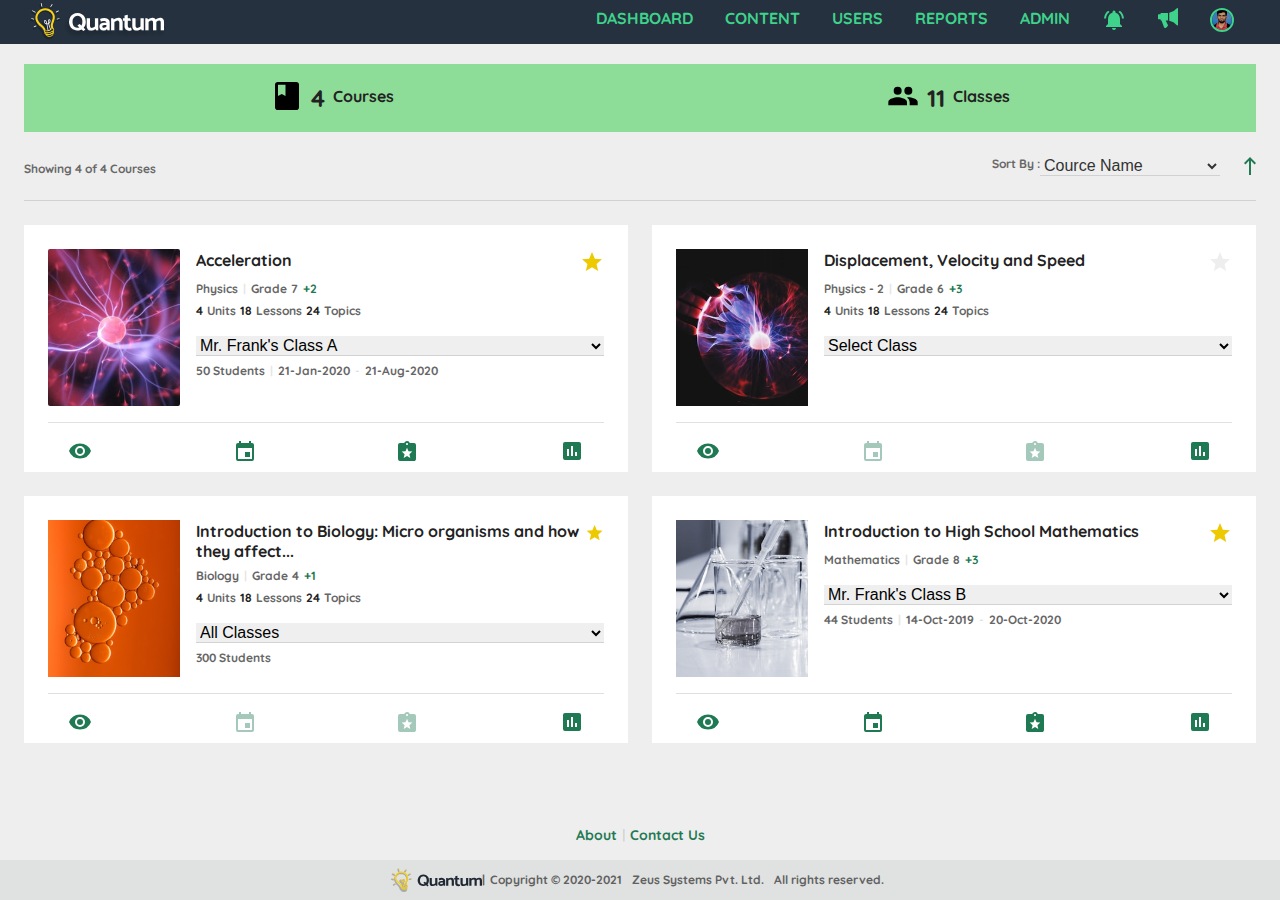
<file: dashboard/index.html>
<!DOCTYPE html>
<html lang="en">

<head>
    <meta charset="UTF-8">
    <meta name="viewport" content="width=device-width, initial-scale=1.0">
    <link rel="preload" href="/login-page/Quicksand-VariableFont_wght.woff2" as="font" type="font/woff2"
        crossorigin="anonymous">
    <link rel="stylesheet" href="/dashboard/style.css">
    <title>Document</title>
</head>

<body>
    <div class="flex">
        <div class="header">
            <img src="/dashboard/logo used in header.svg" alt="quantum">
            <div class="dashboard nav large-screen">DASHBOARD</div>
            <div class="nav large-screen">CONTENT</div>
            <div class="nav large-screen">USERS</div>
            <div class="nav large-screen">REPORTS</div>
            <div class="nav large-screen">ADMIN</div>
            <div class="nav bell"><img src="/dashboard/alerts.svg" alt="Alert as image.">
                <div class="alerts-announcements">
                </div>
            </div>
            <div class="nav"><img src="/dashboard/announcements.svg" alt="announcements as image">
                <div class="alerts-announcements" id="ann">
                </div>
            </div>
            <div class="nav profile"><img src="/dashboard/IT024_Meet_Dadhania.jpg" alt=""></div>
            <div class="nav menu"><img src="/dashboard/hamburger-menu.svg" alt="">
                <div class="hamburger-menu">
                    <div class="menuitem">DASHBOARD</div>
                    <div class="menuitem">CONTENT</div>
                    <div class="menuitem">USERS</div>
                    <div class="menuitem">REPORTS</div>
                    <div class="menuitem">ADMIN</div>
                </div>
            </div>
        </div>
        <div class="main">
            <div class="course-class-toggle">
                <div class="courses-toggle">
                    <img src="/dashboard/courses.svg" alt="courses img">
                    <div class="courses-nos">4</div>
                    <div class="courses-toggle-label">Courses</div>
                </div>
                <div class="classes-toggle">
                    <img src="/dashboard/classes.svg" alt="classes img">
                    <div class="classes-nos">11</div>
                    <div class="classes-toggle-label">Classes</div>
                </div>
            </div>
            <div class="class-for-line">
                <div class="filter-panel">
                    <div class="showing-label">Showing 4 of 4 Courses</div>
                    <div class="filter-div">
                        <div class="sort-by-label">Sort By :</div>
                        <select name="course" id="course" class="courses-select">
                            <option value="" disabled selected>Cource Name</option>
                            <option value="">Acceleration</option>
                            <option value="">Displacement, Velocity and Speed</option>
                            <option value="">Introduction to Biology: Micro organisms and how they affec...</option>
                            <option value="">Introduction to High School Mathematics</option>
                        </select>
                        <img src="/dashboard/sort.svg" alt="sort img" class="sort">
                    </div>
                </div>
            </div>
            <div class="courses-grid">

            </div>
        </div>
        <div class="contact-div">
            <div class="about">About</div>
            <div class="pipe">|</div>
            <div class="contact">Contact Us</div>
        </div>
        <div class="footer">
            <div class="footer-text">
                <img src="/dashboard/logo used in footer.svg" alt="quantum">
                <span class="pipe large-screen">|</span><span class="footer-text">Copyright © 2020-2021</span><span
                    class="footer-text company-name">Zeus Systems Pvt. Ltd.</span><span class="footer-text">All rights
                    reserved.</span>
            </div>
        </div>
    </div>
    <script src="/dashboard/script.js"></script>
    <script src="/dashboard/scriptalert.js"></script>
    <script src="/dashboard/scriptannouncement.js"></script>
</body>

</html>
</file>
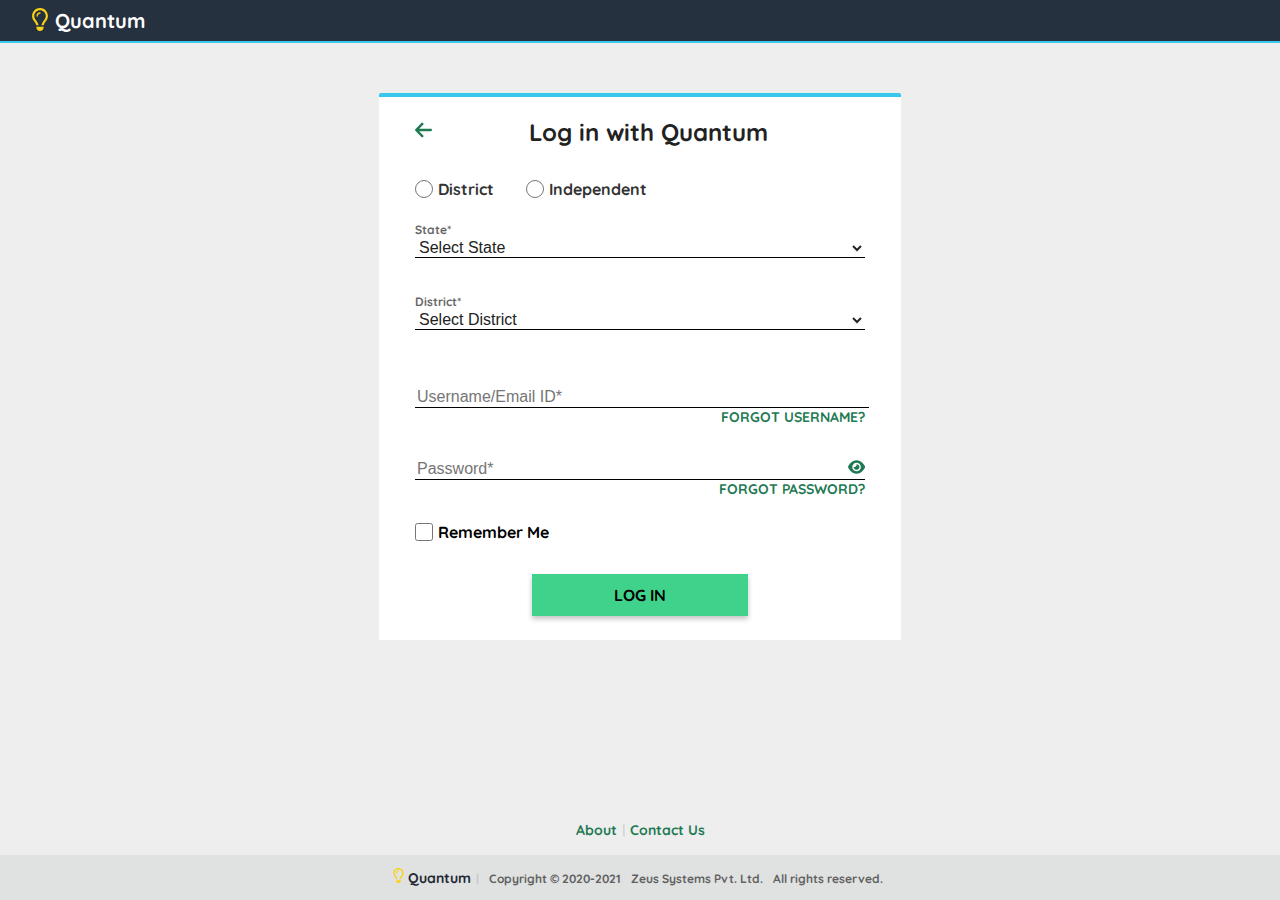
<file: login-page/index.html>
<!DOCTYPE html>
<html lang="en">

<head>
    <meta charset="UTF-8">
    <meta name="viewport" content="width=device-width, initial-scale=1.0">
    <link rel="preload" href="/login-page/Quicksand-VariableFont_wght.woff2" as="font" type="font/woff2"
        crossorigin="anonymous">
    <link rel="stylesheet" href="/login-page/style.css">
    <title>Login</title>
</head>

<body>
    <div class="header">
        <svg xmlns="http://www.w3.org/2000/svg" height="23" width="20" viewBox="0 0 384 512">
            <path fill="#f9d217"
                d="M297.2 248.9C311.6 228.3 320 203.2 320 176c0-70.7-57.3-128-128-128S64 105.3 64 176c0 27.2 8.4 52.3 22.8 72.9c3.7 5.3 8.1 11.3 12.8 17.7l0 0c12.9 17.7 28.3 38.9 39.8 59.8c10.4 19 15.7 38.8 18.3 57.5H109c-2.2-12-5.9-23.7-11.8-34.5c-9.9-18-22.2-34.9-34.5-51.8l0 0 0 0c-5.2-7.1-10.4-14.2-15.4-21.4C27.6 247.9 16 213.3 16 176C16 78.8 94.8 0 192 0s176 78.8 176 176c0 37.3-11.6 71.9-31.4 100.3c-5 7.2-10.2 14.3-15.4 21.4l0 0 0 0c-12.3 16.8-24.6 33.7-34.5 51.8c-5.9 10.8-9.6 22.5-11.8 34.5H226.4c2.6-18.7 7.9-38.6 18.3-57.5c11.5-20.9 26.9-42.1 39.8-59.8l0 0 0 0 0 0c4.7-6.4 9-12.4 12.7-17.7zM192 128c-26.5 0-48 21.5-48 48c0 8.8-7.2 16-16 16s-16-7.2-16-16c0-44.2 35.8-80 80-80c8.8 0 16 7.2 16 16s-7.2 16-16 16zm0 384c-44.2 0-80-35.8-80-80V416H272v16c0 44.2-35.8 80-80 80z" />
        </svg>
        <div class="header-title">Quantum</div>
    </div>
    <div class="main">
        <form>
            <div class="form-title">
                <svg xmlns="http://www.w3.org/2000/svg" height="26" width="17" viewBox="0 0 448 512">
                    <path fill="#1f7a54"
                        d="M9.4 233.4c-12.5 12.5-12.5 32.8 0 45.3l160 160c12.5 12.5 32.8 12.5 45.3 0s12.5-32.8 0-45.3L109.2 288 416 288c17.7 0 32-14.3 32-32s-14.3-32-32-32l-306.7 0L214.6 118.6c12.5-12.5 12.5-32.8 0-45.3s-32.8-12.5-45.3 0l-160 160z" />
                </svg>
                <div class="title">Log in with Quantum</div>
            </div>
            <div class="school-type-select">
                <input type="radio" name="school" id="district" class="input input-icon">
                <label for="district" class="school-label">District</label>
                <input type="radio" name="school" id="independent" class="input input-icon">
                <label for="independent" class="school-label">Independent</label>
            </div>
            <div class="state-select-div">
                <div class="state-district-label">State*</div>
                <select name="State" id="state" class="state-district-select">
                    <option value="Select State" disabled selected>Select State</option>
                    <option value="Gujarat">Gujarat</option>
                    <option value="Maharashtra">Maharashtra</option>
                    <option value="Rajasthan">Rajasthan</option>
                    <option value="Punjab">Punjab</option>
                </select>
            </div>
            <div class="district-select-div">
                <div class="state-district-label">District*</div>
                <select name="District" class="state-district-select">
                    <option value="Select District" disabled selected>Select District</option>
                    <option value="Gujarat">Surat</option>
                    <option value="Maharashtra">Mumbai</option>
                    <option value="Rajasthan">Udaipur</option>
                    <option value="Punjab">Amritsar</option>
                </select>
            </div>
            <div class="username-div">
                <input type="text" class="username-password-input input-underline" name="Username" id="username"
                    placeholder="Username/Email ID*">
                <div class="forgot-labels">FORGOT USERNAME?</div>
            </div>
            <div class="password-div">
                <div class="input-underline password-flex">
                    <input type="password" class="state-input" name="State" id="password" placeholder="Password*">
                    <svg xmlns="http://www.w3.org/2000/svg" class="eye-icon" height="16" width="18"
                        viewBox="0 0 576 512">
                        <path fill="#1f7a54"
                            d="M288 32c-80.8 0-145.5 36.8-192.6 80.6C48.6 156 17.3 208 2.5 243.7c-3.3 7.9-3.3 16.7 0 24.6C17.3 304 48.6 356 95.4 399.4C142.5 443.2 207.2 480 288 480s145.5-36.8 192.6-80.6c46.8-43.5 78.1-95.4 93-131.1c3.3-7.9 3.3-16.7 0-24.6c-14.9-35.7-46.2-87.7-93-131.1C433.5 68.8 368.8 32 288 32zM144 256a144 144 0 1 1 288 0 144 144 0 1 1 -288 0zm144-64c0 35.3-28.7 64-64 64c-7.1 0-13.9-1.2-20.3-3.3c-5.5-1.8-11.9 1.6-11.7 7.4c.3 6.9 1.3 13.8 3.2 20.7c13.7 51.2 66.4 81.6 117.6 67.9s81.6-66.4 67.9-117.6c-11.1-41.5-47.8-69.4-88.6-71.1c-5.8-.2-9.2 6.1-7.4 11.7c2.1 6.4 3.3 13.2 3.3 20.3z" />
                    </svg>
                </div>
                <div class="forgot-labels">FORGOT PASSWORD?</div>
            </div>
            <div class="rememberme-div">
                <input type="checkbox" name="RememberMe" id="rememberme" class="input-icon">
                <label for="rememberme">Remember Me</label>
            </div>
            <div class="submit">LOG IN</div>
        </form>
    </div>
    <div class="contact">About<div class="pipe">|</div>Contact Us</div>
    <div class="footer">
        <div class="footer-text">
            <svg xmlns="http://www.w3.org/2000/svg" height="15" width="13" viewBox="0 0 384 512">
                <path fill="#f9d217"
                    d="M297.2 248.9C311.6 228.3 320 203.2 320 176c0-70.7-57.3-128-128-128S64 105.3 64 176c0 27.2 8.4 52.3 22.8 72.9c3.7 5.3 8.1 11.3 12.8 17.7l0 0c12.9 17.7 28.3 38.9 39.8 59.8c10.4 19 15.7 38.8 18.3 57.5H109c-2.2-12-5.9-23.7-11.8-34.5c-9.9-18-22.2-34.9-34.5-51.8l0 0 0 0c-5.2-7.1-10.4-14.2-15.4-21.4C27.6 247.9 16 213.3 16 176C16 78.8 94.8 0 192 0s176 78.8 176 176c0 37.3-11.6 71.9-31.4 100.3c-5 7.2-10.2 14.3-15.4 21.4l0 0 0 0c-12.3 16.8-24.6 33.7-34.5 51.8c-5.9 10.8-9.6 22.5-11.8 34.5H226.4c2.6-18.7 7.9-38.6 18.3-57.5c11.5-20.9 26.9-42.1 39.8-59.8l0 0 0 0 0 0c4.7-6.4 9-12.4 12.7-17.7zM192 128c-26.5 0-48 21.5-48 48c0 8.8-7.2 16-16 16s-16-7.2-16-16c0-44.2 35.8-80 80-80c8.8 0 16 7.2 16 16s-7.2 16-16 16zm0 384c-44.2 0-80-35.8-80-80V416H272v16c0 44.2-35.8 80-80 80z" />
            </svg>
            <span class="footer-quantum">Quantum</span><span class="pipe">|</span><span class="footer-text">Copyright ©
                2020-2021</span><span class="footer-text company-name">Zeus Systems Pvt. Ltd.</span><span
                class="footer-text">All rights reserved.</span>
        </div>
    </div>
</body>

</html>
</file>
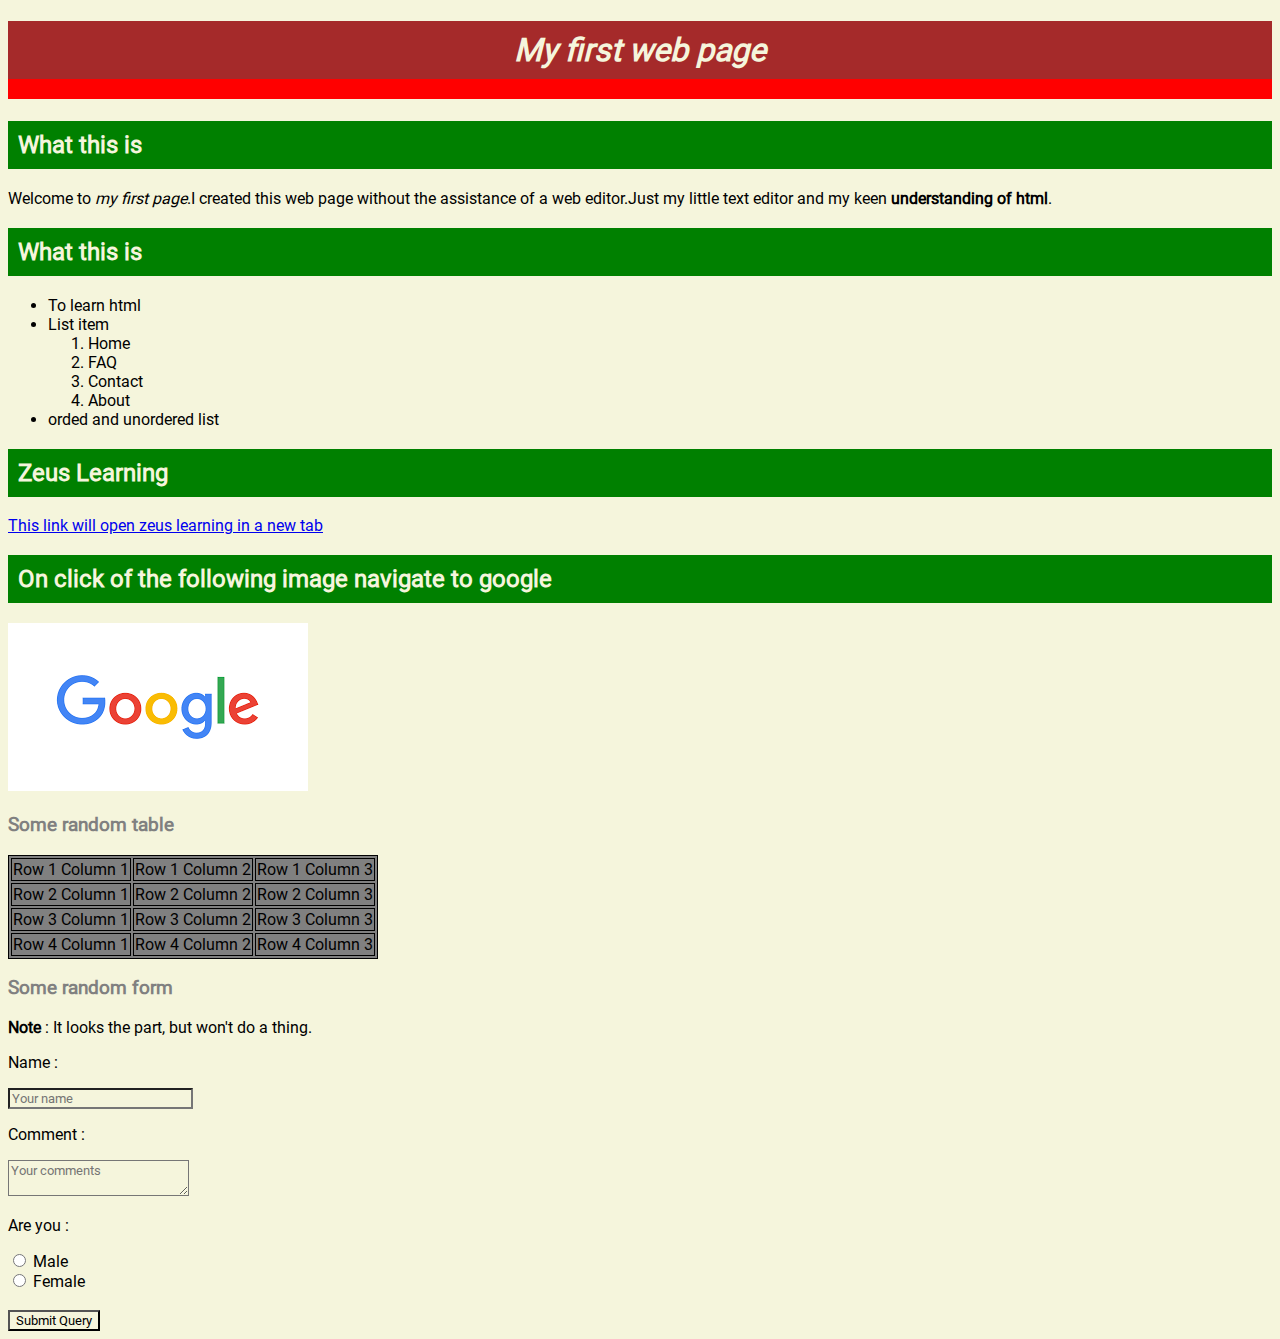
<file: task/index.html>
<!DOCTYPE html>
<html lang="en">

<head>
    <meta charset="UTF-8">
    <meta name="viewport" content="width=device-width, initial-scale=1.0">
    <link rel="stylesheet" href="styles.css">
    <link rel="preload" href="/font/Roboto-Regular.woff2" as="font" type="font/woff2" crossorigin="anonymous">
    <title>My first web page</title>
</head>

<body>
    <h1 class="title">My first web page</h1>
    <h2 class="heading">What this is</h2>
    <p>Welcome to <em>my first page</em>.I created this web page without the assistance of a web editor.Just my little
        text editor and my keen <strong>understanding of html</strong>.</p>
    <h2 class="heading">What this is</h2>
    <ul>
        <li>To learn html</li>
        <li>List item
            <ol>
                <li>Home</li>
                <li>FAQ</li>
                <li>Contact</li>
                <li>About</li>
            </ol>
        </li>
        <li>orded and unordered list</li>
    </ul>
    <h2 class="heading">Zeus Learning</h2>
    <a href="https://www.zeuslearning.com/" target="_blank">This link will open zeus learning in a new tab</a><br>
    <h2 class="heading">On click of the following image navigate to google</h2>
    <a href="https://www.google.com/"><img src="google.png"></a>
    <h3 class="tableheading">Some random table</h3>
    <table class="tableinside">
        <tr>
            <td>Row 1 Column 1</td>
            <td>Row 1 Column 2</td>
            <td>Row 1 Column 3</td>
        </tr>
        <tr>
            <td>Row 2 Column 1</td>
            <td>Row 2 Column 2</td>
            <td>Row 2 Column 3</td>
        </tr>
        <tr>
            <td>Row 3 Column 1</td>
            <td>Row 3 Column 2</td>
            <td>Row 3 Column 3</td>
        </tr>
        <tr>
            <td>Row 4 Column 1</td>
            <td>Row 4 Column 2</td>
            <td>Row 4 Column 3</td>
        </tr>
    </table>
    <h3 class="formheading">Some random form</h3>
    <form action="">
        <p><Strong>Note</Strong> : It looks the part, but won't do a thing.</p>
        <p>Name : </p>
        <input type="text" placeholder="Your name">
        <p>Comment : </p>
        <textarea placeholder="Your comments"></textarea>
        <p>Are you : </p>
        <input type="radio" id="male">
        <label for="male">Male</label><br>
        <input type="radio" id="female">
        <label for="female">Female</label><br><br>
        <button type="submit">Submit Query</button>
    </form>
</body>

</html>
</file>
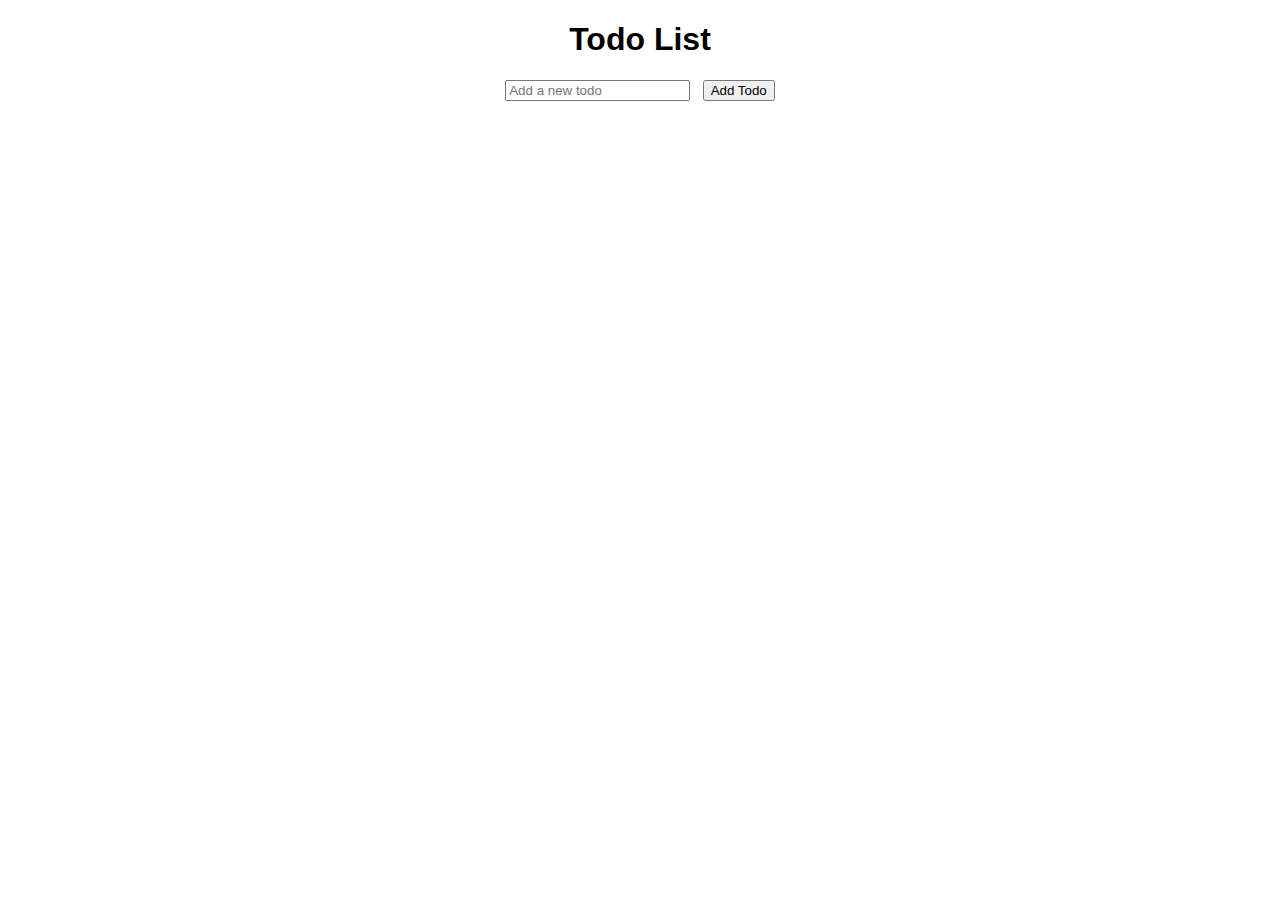
<file: todolist/index.html>
<!DOCTYPE html>
<html lang="en">
<head>
    <meta charset="UTF-8">
    <meta name="viewport" content="width=device-width, initial-scale=1.0">
    <link rel="stylesheet" href="style.css">
    <title>Todo List</title>
</head>
<body>
    <div class="todo-container">
        <h1>Todo List</h1>
        <input type="text" id="todoInput" placeholder="Add a new todo">
        <button class="addbutton">Add Todo</button>
        <ul id="todoList"></ul>
    </div>

    <script src="script.js"></script>
</body>
</html>
</file>
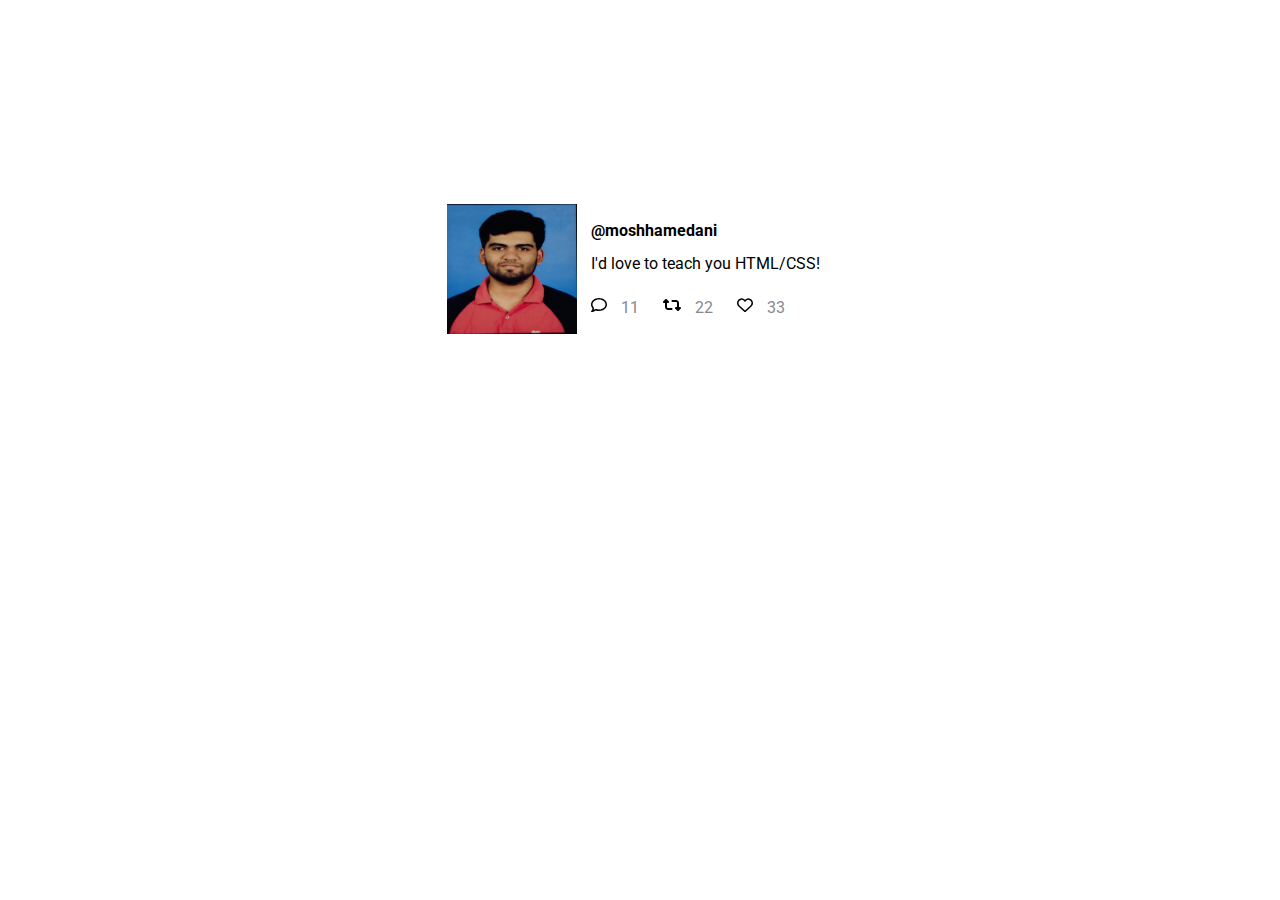
<file: card/card.html>
<!DOCTYPE html>
<html lang="en">

<head>
    <meta charset="UTF-8">
    <meta name="viewport" content="width=device-width, initial-scale=1.0">
    <link rel="stylesheet" href="cardStyles.css">
    <link rel="preconnect" href="https://fonts.googleapis.com">
    <link rel="preconnect" href="https://fonts.gstatic.com" crossorigin>
    <link href="https://fonts.googleapis.com/css2?family=Roboto&display=swap" rel="stylesheet">
    <title>Card</title>
</head>

<body>
    <div class="container">
        <div class="img">
            <img class="img" src="IT024_Meet_Dadhania.jpg" alt="my picture">
        </div>
        <div class="info">
            <p class="tag">@moshhamedani</p>
            <p class="message">I'd love to teach you HTML/CSS!</p>
            <div class="icons">
                <div class="icon"><svg class="svg" xmlns="http://www.w3.org/2000/svg" height="16" width="16" viewBox="0 0 512 512"><!--!Font Awesome Free 6.5.1 by @fontawesome - https://fontawesome.com License - https://fontawesome.com/license/free Copyright 2024 Fonticons, Inc.--><path d="M123.6 391.3c12.9-9.4 29.6-11.8 44.6-6.4c26.5 9.6 56.2 15.1 87.8 15.1c124.7 0 208-80.5 208-160s-83.3-160-208-160S48 160.5 48 240c0 32 12.4 62.8 35.7 89.2c8.6 9.7 12.8 22.5 11.8 35.5c-1.4 18.1-5.7 34.7-11.3 49.4c17-7.9 31.1-16.7 39.4-22.7zM21.2 431.9c1.8-2.7 3.5-5.4 5.1-8.1c10-16.6 19.5-38.4 21.4-62.9C17.7 326.8 0 285.1 0 240C0 125.1 114.6 32 256 32s256 93.1 256 208s-114.6 208-256 208c-37.1 0-72.3-6.4-104.1-17.9c-11.9 8.7-31.3 20.6-54.3 30.6c-15.1 6.6-32.3 12.6-50.1 16.1c-.8 .2-1.6 .3-2.4 .5c-4.4 .8-8.7 1.5-13.2 1.9c-.2 0-.5 .1-.7 .1c-5.1 .5-10.2 .8-15.3 .8c-6.5 0-12.3-3.9-14.8-9.9c-2.5-6-1.1-12.8 3.4-17.4c4.1-4.2 7.8-8.7 11.3-13.5c1.7-2.3 3.3-4.6 4.8-6.9c.1-.2 .2-.3 .3-.5z"/></svg>11</div>
                <div class="icon"><svg class="svg" xmlns="http://www.w3.org/2000/svg" height="16" width="18" viewBox="0 0 576 512"><!--!Font Awesome Free 6.5.1 by @fontawesome - https://fontawesome.com License - https://fontawesome.com/license/free Copyright 2024 Fonticons, Inc.--><path d="M272 416c17.7 0 32-14.3 32-32s-14.3-32-32-32H160c-17.7 0-32-14.3-32-32V192h32c12.9 0 24.6-7.8 29.6-19.8s2.2-25.7-6.9-34.9l-64-64c-12.5-12.5-32.8-12.5-45.3 0l-64 64c-9.2 9.2-11.9 22.9-6.9 34.9s16.6 19.8 29.6 19.8l32 0 0 128c0 53 43 96 96 96H272zM304 96c-17.7 0-32 14.3-32 32s14.3 32 32 32l112 0c17.7 0 32 14.3 32 32l0 128H416c-12.9 0-24.6 7.8-29.6 19.8s-2.2 25.7 6.9 34.9l64 64c12.5 12.5 32.8 12.5 45.3 0l64-64c9.2-9.2 11.9-22.9 6.9-34.9s-16.6-19.8-29.6-19.8l-32 0V192c0-53-43-96-96-96L304 96z"/></svg>22</div>
                <div class="icon"><svg class="svg" xmlns="http://www.w3.org/2000/svg" height="16" width="16" viewBox="0 0 512 512"><!--!Font Awesome Free 6.5.1 by @fontawesome - https://fontawesome.com License - https://fontawesome.com/license/free Copyright 2024 Fonticons, Inc.--><path d="M225.8 468.2l-2.5-2.3L48.1 303.2C17.4 274.7 0 234.7 0 192.8v-3.3c0-70.4 50-130.8 119.2-144C158.6 37.9 198.9 47 231 69.6c9 6.4 17.4 13.8 25 22.3c4.2-4.8 8.7-9.2 13.5-13.3c3.7-3.2 7.5-6.2 11.5-9c0 0 0 0 0 0C313.1 47 353.4 37.9 392.8 45.4C462 58.6 512 119.1 512 189.5v3.3c0 41.9-17.4 81.9-48.1 110.4L288.7 465.9l-2.5 2.3c-8.2 7.6-19 11.9-30.2 11.9s-22-4.2-30.2-11.9zM239.1 145c-.4-.3-.7-.7-1-1.1l-17.8-20c0 0-.1-.1-.1-.1c0 0 0 0 0 0c-23.1-25.9-58-37.7-92-31.2C81.6 101.5 48 142.1 48 189.5v3.3c0 28.5 11.9 55.8 32.8 75.2L256 430.7 431.2 268c20.9-19.4 32.8-46.7 32.8-75.2v-3.3c0-47.3-33.6-88-80.1-96.9c-34-6.5-69 5.4-92 31.2c0 0 0 0-.1 .1s0 0-.1 .1l-17.8 20c-.3 .4-.7 .7-1 1.1c-4.5 4.5-10.6 7-16.9 7s-12.4-2.5-16.9-7z"/></svg>33</div>
            </div>
        </div>
    </div>
</body>

</html>
</file>
<file: dashboard/style.css>
@font-face {
  font-family: "Quicksand";
  font-display: optional;
  src: url("/login-page/Quicksand-VariableFont_wght.woff2") format("woff2");
}
* {
  margin: 0;
}

html,
body {
  background-color: #eeeeee;
  font-family: "Quicksand";
  height: 100%;
  font-style: normal;
  font-variant: normal;
  font-weight: bold;
}

.flex {
  display: flex;
  flex-direction: column;
  height: 100%;
}

.header {
  background: #25313F;
  padding: 0 30px;
  position: fixed;
  top: 0;
  right: 0;
  left: 0;
  display: flex;
}
.header .nav {
  text-align: right;
  letter-spacing: 0px;
  color: #3FD28B;
  margin: 0 16px;
  padding: 8px 0 4px 0;
  border-bottom: 4px solid #25313F;
}
.header .nav:hover {
  color: #ffffff;
  border-bottom: 4px solid #ffffff;
  cursor: pointer;
}
.header .profile > img {
  width: 20px;
  height: 20px;
  -o-object-fit: cover;
     object-fit: cover;
  border-radius: 100%;
  border: #3FD28B 2px solid;
}
.header .nav .alerts-announcements {
  max-height: 0;
  z-index: 1;
  overflow: hidden;
  position: absolute;
  transition: max-height 0.2s ease-in-out;
  width: 315px;
  right: 0;
  top: 44px;
}
.header .nav .alerts-announcements .alert {
  display: none;
}
.header .nav .alerts-announcements .alert-show-button,
.header .nav .alerts-announcements .announcement-show-button {
  display: none;
}
.header .nav:hover .nav {
  color: #222222;
  text-align: left;
}
.header .nav:hover .alerts-announcements {
  width: 315px;
  max-height: 580px;
  z-index: 1;
  position: absolute;
  overflow-y: scroll;
  overflow-x: hidden;
  right: 0;
  top: 44px;
  background-color: #ffffff;
  border: 1px solid #ccc;
  box-shadow: 0px 13px 20px rgba(0, 0, 0, 0.2392156863);
  display: flex;
  flex-direction: column;
}
.header .nav:hover .alerts-announcements .alert {
  display: flex;
  flex-direction: column;
  padding: 16px;
}
.header .nav:hover .alerts-announcements .alert .alert-title {
  display: flex;
  margin-bottom: 8px;
}
.header .nav:hover .alerts-announcements .alert .alert-title .alert-message {
  font-size: 14px;
  color: #222222;
  text-align: left;
}
.header .nav:hover .alerts-announcements .alert .alert-title .alert-read-status {
  margin-left: auto;
  color: #1F7A54;
}
.header .nav:hover .alerts-announcements .alert .label-class,
.header .nav:hover .alerts-announcements .alert .label-course,
.header .nav:hover .alerts-announcements .alert .label-files {
  text-align: left;
  font-size: 12px;
  color: #616161;
  margin-bottom: 8px;
  display: flex;
}
.header .nav:hover .alerts-announcements .alert .alert-class,
.header .nav:hover .alerts-announcements .alert .alert-course {
  text-align: left;
  font-size: 12px;
  color: #222222;
  margin-bottom: 8px;
}
.header .nav:hover .alerts-announcements .alert .alert-footer {
  display: flex;
  font-size: 12px;
  font-weight: normal;
  color: #616161;
}
.header .nav:hover .alerts-announcements .alert .alert-timestamp {
  margin-left: auto;
  font-size: 12px;
  font-weight: normal;
  color: #616161;
}
.header .nav:hover .alerts-announcements .alert-unread {
  background-color: #ffffee;
}
.header .nav:hover .alerts-announcements .alert-show-button,
.header .nav:hover .alerts-announcements .announcement-show-button {
  position: sticky;
  bottom: 0;
  left: 0;
  text-align: center;
  background: #ffffff;
  border: none;
  box-shadow: 0px 1px 6px rgba(0, 0, 0, 0.2392156863);
  border-radius: 0px 0px 2px 2px;
  font-size: 14px;
  color: #1F7A54;
}
.header .nav:hover .alerts-announcements .alert-show-button {
  padding: 15px;
}
.header .nav:hover .alerts-announcements .alert-show-button:hover {
  background-color: #f3f3f3;
}
.header .nav:hover .alerts-announcements .announcement-show-button,
.header .nav:hover .alerts-announcements .alert-show-button {
  display: flex;
  justify-content: center;
}
.header .nav:hover .alerts-announcements .announcement-show-button {
  padding: 15px;
}
.header .nav:hover .alerts-announcements .announcement-buttons {
  padding: 5px;
  width: 50%;
}
.header .nav:hover .alerts-announcements .announcement-buttons:hover {
  background-color: #f3f3f3;
}
.header .nav:hover .alerts-announcements .seperator {
  border-right: rgba(0, 0, 0, 0.2392156863) 1px solid;
}
.header .menu {
  display: none;
}
.header .dashboard {
  margin-left: auto;
}

.main {
  margin: 24px;
  margin-top: 64px;
}
.main .course-class-toggle {
  background-color: #8DDC97;
  display: grid;
  grid-template-columns: 1fr 1fr;
}
.main .course-class-toggle .courses-toggle,
.main .course-class-toggle .classes-toggle {
  display: flex;
  align-items: center;
  justify-content: center;
  color: #222222;
  border-bottom: 4px solid #8DDC97;
}
.main .course-class-toggle .courses-toggle:hover,
.main .course-class-toggle .classes-toggle:hover {
  border-bottom: 4px solid #222222;
  cursor: pointer;
}
.main .course-class-toggle .courses-toggle .courses-nos,
.main .course-class-toggle .courses-toggle .classes-nos,
.main .course-class-toggle .classes-toggle .courses-nos,
.main .course-class-toggle .classes-toggle .classes-nos {
  font-size: 24px;
  margin: 19px 8px 15px 8px;
}
.main .course-class-toggle .courses-toggle .courses-toggle-label,
.main .course-class-toggle .courses-toggle .classes-toggle-label,
.main .course-class-toggle .classes-toggle .courses-toggle-label,
.main .course-class-toggle .classes-toggle .classes-toggle-label {
  font-size: 16px;
}
.main .class-for-line {
  border-bottom: rgba(0, 0, 0, 0.12) 1px solid;
  margin-bottom: 24px;
}
.main .class-for-line .filter-panel {
  display: flex;
  justify-content: space-between;
  margin: 24px 0px;
}
.main .class-for-line .filter-panel .showing-label {
  align-self: flex-end;
  font-size: 12px;
  color: #686868;
}
.main .class-for-line .filter-panel .filter-div {
  display: flex;
}
.main .class-for-line .filter-panel .filter-div .sort-by-label {
  font-size: 12px;
  letter-spacing: 0px;
  color: #686868;
}
.main .class-for-line .filter-panel .filter-div .courses-select {
  border: none;
  border-bottom: rgba(0, 0, 0, 0.12) 1px solid;
  width: 180px;
  background-color: #eeeeee;
  font-size: 16px;
  letter-spacing: 0px;
  color: #333333;
  margin-right: 24px;
}
.main .courses-grid {
  display: grid;
  grid-template-columns: 1fr 1fr;
  grid-gap: 24px;
}
.main .courses-grid .course-card {
  display: flex;
  flex-direction: column;
  background-color: #ffffff;
}
.main .courses-grid .course-card .course {
  display: flex;
}
.main .courses-grid .course-card .course .course-img {
  margin: 24px 16px 16px 24px;
  width: 132px;
  height: 157px;
  -o-object-fit: fill;
     object-fit: fill;
}
.main .courses-grid .course-card .course .courses-details {
  display: flex;
  flex-direction: column;
  width: 100%;
  margin: 25px 24px 16px 0;
}
.main .courses-grid .course-card .course .courses-details .line-1 {
  display: flex;
  margin: 0;
}
.main .courses-grid .course-card .course .courses-details .line-1 .course-name {
  font-size: 16px;
  color: #222222;
  margin-right: auto;
}
.main .courses-grid .course-card .course .courses-details .line-1 .nonfav {
  fill: #eeeeee;
}
.main .courses-grid .course-card .course .courses-details .line-2,
.main .courses-grid .course-card .course .courses-details .line-3,
.main .courses-grid .course-card .course .courses-details .line-4 {
  display: flex;
  margin: 7px 0 0 0;
}
.main .courses-grid .course-card .course .courses-details .line-2 .pipe,
.main .courses-grid .course-card .course .courses-details .line-3 .pipe,
.main .courses-grid .course-card .course .courses-details .line-4 .pipe {
  margin: 0 5px;
  color: rgba(0, 0, 0, 0.12);
}
.main .courses-grid .course-card .course .courses-details .line-2 .grade,
.main .courses-grid .course-card .course .courses-details .line-3 .grade,
.main .courses-grid .course-card .course .courses-details .line-4 .grade {
  margin-left: 4px;
}
.main .courses-grid .course-card .course .courses-details .line-2 .plus,
.main .courses-grid .course-card .course .courses-details .line-3 .plus,
.main .courses-grid .course-card .course .courses-details .line-4 .plus {
  margin-left: 5px;
  color: #1F7A54;
}
.main .courses-grid .course-card .course .courses-details .line-2 .number-line-2,
.main .courses-grid .course-card .course .courses-details .line-3 .number-line-2,
.main .courses-grid .course-card .course .courses-details .line-4 .number-line-2 {
  font-weight: bolder;
  color: #222222;
  margin-right: 4px;
}
.main .courses-grid .course-card .course .courses-details .line-2 .lm,
.main .courses-grid .course-card .course .courses-details .line-3 .lm,
.main .courses-grid .course-card .course .courses-details .line-4 .lm {
  margin-left: 4px;
}
.main .courses-grid .course-card .course .courses-details .course-class-input {
  font-size: 16px;
  border: none;
  border-bottom: rgba(0, 0, 0, 0.12) 1px solid;
  margin: 18px 0 0 0;
}
.main .courses-grid .course-card .course .courses-details .regular-course-label {
  font-size: 12px;
  color: #666666;
}
.main .courses-grid .course-card .courses-icons {
  display: flex;
  justify-content: space-between;
  padding: 16px 20px 9px 20px;
  border-top: rgba(0, 0, 0, 0.12) 1px solid;
  margin: auto 24px 0 24px;
}
.main .courses-grid .course-card .courses-icons .low-opacity {
  opacity: 0.4;
}
.main .courses-grid .course-card .courses-icons > img:hover,
.main .courses-grid .course-card .star:hover,
.main .courses-grid .course-card .sort:hover {
  opacity: 0.4;
  cursor: pointer;
}

.contact-div {
  justify-content: center;
  display: flex;
  font-size: 14px;
  letter-spacing: 0px;
  color: #1F7A54;
  margin: auto 16px 16px 16px;
}
.contact-div .pipe {
  color: rgba(0, 0, 0, 0.12);
  margin: 0 5px;
}
.contact-div .contact:hover,
.contact-div .about:hover {
  opacity: 0.4;
  cursor: pointer;
}

.footer {
  background-color: #E0E1E1;
  padding-top: 8px;
  padding-bottom: 8px;
}
.footer .footer-text {
  font-size: 12px;
  letter-spacing: 0px;
  color: #616161;
  margin: 0 5px;
  display: flex;
  align-items: center;
  justify-content: center;
}
.footer .footer-text .footer-quantum {
  font-size: 14px;
  color: #1F2834;
}
.footer .footer-text .company-name {
  font-weight: bolder;
}
@media screen and (max-width: 1000px) {
  .main .courses-grid {
    grid-template-columns: 1fr;
  }
  .header .large-screen {
    display: none;
  }
  .header .bell {
    margin-left: auto;
  }
  .header .menu {
    display: block;
  }
  .header .menu .hamburger-menu {
    z-index: 1;
    overflow: hidden;
    position: absolute;
    top: 44px;
    right: 0;
  }
  .header .menu .hamburger-menu .menuitem {
    width: 0;
    visibility: hidden;
    transition: width 0.2s ease-in-out;
  }
  .header .menu:hover .hamburger-menu {
    z-index: 1;
    position: absolute;
    right: 0;
    top: 44px;
    background-color: #ffffff;
    color: #1F7A54;
    border: 1px solid #ccc;
    box-shadow: 0px 13px 20px rgba(0, 0, 0, 0.2392156863);
    display: flex;
    flex-direction: column;
    align-items: flex-start;
  }
  .header .menu:hover .hamburger-menu .menuitem {
    padding: 16px 15px;
    width: 280px;
    text-align: left;
    visibility: visible;
  }
  .header .menu:hover .hamburger-menu .menuitem:hover {
    background-color: #f3f3f3;
  }
  .footer .footer-text {
    flex-direction: column;
  }
}/*# sourceMappingURL=style.css.map */
</file>
<file: login-page/style.css>
@font-face {
  font-family: "Quicksand";
  font-display: optional;
  src: url("/login-page/Quicksand-VariableFont_wght.woff2") format("woff2");
}
* {
  margin: 0;
}

body {
  background-color: #eeeeee;
  font-family: "Quicksand";
  min-height: 100vh;
  display: flex;
  flex-direction: column;
  font-style: normal;
  font-variant: normal;
  font-weight: bold;
}

.header {
  background: #25313F;
  padding: 8px 30px;
  display: flex;
  border-bottom: 2px solid;
  border-color: #3AC7EC;
}
.header .header-title {
  color: #ffffff;
  font-size: 20px;
  margin-left: 5px;
}

.main {
  padding: 20px 36px 24px 36px;
  margin: 50px auto auto auto;
  width: 450px;
  height: -moz-fit-content;
  height: fit-content;
  background: #ffffff;
  border-top: 4px solid;
  border-color: #3AC7EC;
  border-radius: 2px 2px 0px 0px;
}
.main .form-title {
  display: flex;
  margin-bottom: 32px;
}
.main .form-title .title {
  margin: 0 auto;
  font-size: 24px;
  color: #222222;
}
.main .school-type-select {
  margin-bottom: 23px;
  display: flex;
  align-items: center;
}
.main .school-type-select .school-label {
  margin-right: 32px;
  text-align: left;
  font-size: 16px;
  color: #333333;
}
.main .school-type-select input[type=radio] {
  accent-color: #1F7A54;
}
.main .input-icon {
  width: 18px;
  height: 18px;
  margin-right: 5px;
}
.main .state-select-div {
  margin-bottom: 36px;
}
.main .state-district-label {
  text-align: left;
  font-size: 12px;
  color: #666666;
}
.main .state-district-select {
  width: 100%;
  text-align: left;
  font-size: 16px;
  color: #222222;
  background: transparent;
  border: none;
  border-bottom: 1px solid #000000;
}
.main .district-select-div {
  margin-bottom: 56px;
}
.main .username-div {
  margin-bottom: 33px;
}
.main .password-div {
  margin-bottom: 24px;
}
.main .password-div .password-flex {
  display: flex;
  justify-content: space-between;
}
.main .password-div .password-flex .state-input {
  width: 100%;
  border: none;
  text-align: left;
  font-size: 16px;
  color: #666666;
}
.main .username-password-input {
  width: 100%;
  text-align: left;
  font-size: 16px;
  color: #666666;
}
.main .input-underline {
  background: transparent;
  border: none;
  border-bottom: 1px solid #000000;
}
.main .forgot-labels {
  text-align: right;
  font-size: 14px;
  color: #1F7A54;
  text-transform: uppercase;
}
.main .rememberme-div {
  margin-bottom: 32px;
  display: flex;
  align-items: center;
}
.main .rememberme-div input[type=checkbox] {
  accent-color: #1F7A54;
}
.main .submit {
  text-align: center;
  margin-left: auto;
  margin-right: auto;
  align-self: center;
  width: 216px;
  padding-top: 11px;
  padding-bottom: 11px;
  background: #3FD28B 0% 0% no-repeat padding-box;
  box-shadow: 0px 3px 5px rgba(0, 0, 0, 0.2392156863);
}

.contact {
  align-items: end;
  justify-content: center;
  display: flex;
  margin: 0 auto;
  font-size: 14px;
  color: #1F7A54;
  margin: 16px;
}

.pipe {
  color: rgba(0, 0, 0, 0.1215686275);
  margin: 0 5px;
}

.footer {
  width: 100%;
  text-align: center;
  background-color: #E0E1E1;
  padding-top: 13px;
  padding-bottom: 13px;
  margin-bottom: 0%;
}
.footer .footer-text {
  font-size: 12px;
  letter-spacing: 0px;
  color: #616161;
  margin: 0 5px;
}
.footer .footer-text .footer-quantum {
  font-size: 14px;
  color: #1F2834;
}
.footer .footer-text .company-name {
  font-weight: bolder;
}

@media screen and (max-width: 768px) {
  .main {
    margin: 50px auto auto auto;
  }
}
@media screen and (max-width: 600px) {
  .main {
    margin: 50px 0 auto 0;
    width: auto;
  }
}/*# sourceMappingURL=style.css.map */
</file>
<file: task/styles.css>
@font-face {
    font-family: 'Roboto';
    font-display: optional;
    src: url('/font/Roboto-Regular.woff2') format('woff2');
}

*{
    background-color:beige;
    font-family: 'Roboto';
}

.title{
    background-color: brown;
    color: beige;
    border-bottom: 20px solid red;
    padding: 10px;
    text-align: center;
    font-style: italic;
}

.heading{
    background-color:green;
    color: beige;
    padding: 10px;
}

.tableheading,.formheading{
    color: gray;
}

.tableinside,.tableinside td{
    border: 1px solid black;
    background-color: gray;
}
</file>
<file: todolist/style.css>
body {
    font-family: Arial, sans-serif;
    display: flex;
    justify-content: center;
    align-items: center;
    margin: 0;
}

.todo-container {
    text-align: center;
}

ul {
    list-style-type: none;
    padding: 0;
}

li {
    display: flex;
    justify-content: space-between;
    align-items: center;
    border: 1px solid #ddd;
    padding: 8px;
    margin: 8px 0;
}

button {
    margin-left: 8px;
}
</file>
<file: card/cardStyles.css>
*{
    margin: 0;
}

.container{
    display: flex;
    justify-content: center;
    margin-top: 200px;
    width: max-content;
    margin-left: auto;
    margin-right: auto;
    padding: 4px;
    height: 130px;
}

.img{
    width: 130px;
    height: 130px ;
}

.info{
    height: 130px;
    margin: 0 14px;
    display: flex;
    flex-direction: column;
    justify-content: center;
    font-family: 'Roboto', sans-serif;
}

.tag{
    font-weight: bold;
    margin-bottom: 14px;
}

.icons{
    display: flex;
    margin-top: 24px;
    color: #858991;
}

.svg{
    margin-right: 14px;
}

.icon{
    margin-right: 24px;
}
</file>
